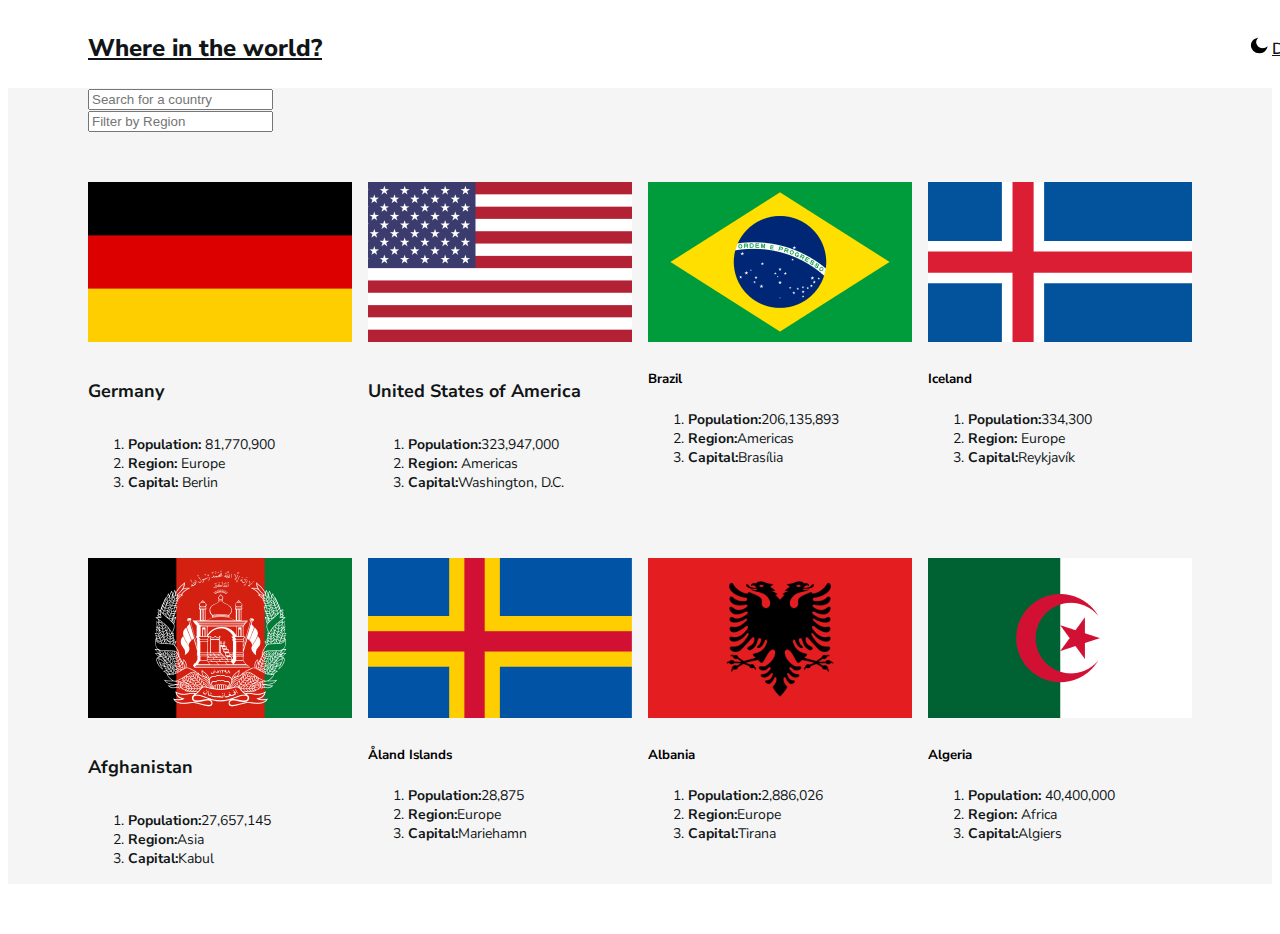
<file: index.html>
<!DOCTYPE html>
<html lang="en">
<head>
    <meta charset="UTF-8">
    <meta http-equiv="X-UA-Compatible" content="IE=edge">
    <meta name="viewport" content="width=device-width, initial-scale=1.0">
    <title>Rest countries</title>
    <link href="https://cdn.jsdelivr.net/npm/bootstrap@5.1.3/dist/css/bootstrap.min.css" rel="stylesheet" integrity="sha384-1BmE4kWBq78iYhFldvKuhfTAU6auU8tT94WrHftjDbrCEXSU1oBoqyl2QvZ6jIW3" crossorigin="anonymous">
    <link rel="stylesheet" href="./css/main.css">
</head>
<body>
    <header class="header">
        <h3 class="header-text">
            <a class="text-decoration-none" href="#">Where in the world?</a>
        </h3>

        <div class="d-flex align-items-center">
            <svg class="text-white" width="18" height="17" viewBox="0 0 18 17" fill="currentColor" xmlns="http://www.w3.org/2000/svg">
                <path fill-rule="evenodd" clip-rule="evenodd" d="M12.5532 11.815C8.66857 11.815 5.51929 8.92783 5.51929 5.36821C5.51929 4.0253 5.96679 2.78158 6.73143 1.75C3.69036 2.69515 1.5 5.33122 1.5 8.43807C1.5 12.3385 4.94929 15.5 9.20357 15.5C12.5929 15.5 15.4696 13.4932 16.5 10.7045C15.375 11.4048 14.0161 11.815 12.5532 11.815Z" fill="currentColor" stroke="black" stroke-width="1.25"/>
            </svg>

            <span class="ms-2 "><a class="text-decoration-none dark-mode" href="./dark.html">Dark Mode</a></span>
        </div>
    </header>
    <main class="kontainer">
            <div class="main-search py-5 position-relative">
                <div class="row justify-content-between">
                    <form class="col-sm-12 col-xl-4">
                        <input class="form-control" type="text" placeholder="Search for a country">
                    </form>

                    <form class="col-sm-6 col-xl-2 mobile-datalist">
                        <input class="form-control" list="datalistOptions" placeholder="Filter by Region">
                    <datalist id="datalistOptions">
                        <option value="Africa">
                        <option value="America">
                        <option value="Asia">
                        <option value="Europe">
                        <option value="Oceania">
                    </datalist>
                    </form>
            </div>
            
            <section class="states">
                <div class="card-container">
                      <div class="card card-size">
                        <img src="./img/germany.png" class="card-img-top" alt="Flag of state">

                        <div class="card-body">
                            <h5 class="card-title fw-bolder card-name">Germany</h5>

                            <ol class="list-unstyled">
                                <li class="card-description"><b>Population:</b> 81,770,900</li>
                                <li class="card-description"><b>Region:</b> Europe</li>
                                <li class="card-description"><b>Capital:</b> Berlin</li>
                            </ol>
                        </div>
                      </div>

                      <div class="card card-size">
                        <img src="./img/america.png" class="card-img-top" alt="Flag of state">

                        <div class="card-body">
                            <h5 class="card-title fw-bolder card-name">United States of America</h5>

                            <ol class="list-unstyled">
                                <li class="card-description"><b>Population:</b>323,947,000</li>
                                <li class="card-description"><b>Region:</b> Americas</li>
                                <li class="card-description"><b>Capital:</b>Washington, D.C.</li>
                            </ol>
                        </div>
                      </div>

                      <div class="card card-size">
                        <img src="./img/brazil.png" class="card-img-top" alt="Flag of state">

                        <div class="card-body">
                            <h5 class="card-title fw-bolder">Brazil</h5>

                            <ol class="list-unstyled">
                                <li class="card-description"><b>Population:</b>206,135,893</li>
                                <li class="card-description"><b>Region:</b>Americas</li>
                                <li class="card-description"><b>Capital:</b>Brasília</li>
                            </ol>
                        </div>
                      </div>

                      <div class="card card-size">
                        <img src="./img/iceland.png" class="card-img-top" alt="Flag of state">

                        <div class="card-body">
                            <h5 class="card-title fw-bolder">Iceland</h5>

                            <ol class="list-unstyled">
                                <li class="card-description"><b>Population:</b>334,300</li>
                                <li class="card-description"><b>Region:</b> Europe</li>
                                <li class="card-description"><b>Capital:</b>Reykjavík</li>
                            </ol>
                        </div>
                      </div>
                </div>


                <div class="card-container">
                    <div class="card card-size">
                      <img src="./img/afghan.png" class="card-img-top" alt="Flag of state">

                      <div class="card-body">
                          <h5 class="card-title fw-bolder card-name">Afghanistan</h5>

                          <ol class="list-unstyled">
                              <li class="card-description"><b>Population:</b>27,657,145</li>
                              <li class="card-description"><b>Region:</b>Asia</li>
                              <li class="card-description"><b>Capital:</b>Kabul</li>
                          </ol>
                      </div>
                    </div>

                    <div class="card card-size">
                        <img src="./img/aland.png" class="card-img-top" alt="Flag of state">
  
                        <div class="card-body">
                            <h5 class="card-title fw-bolder">Åland Islands</h5>
  
                            <ol class="list-unstyled">
                                <li class="card-description"><b>Population:</b>28,875</li>
                                <li class="card-description"><b>Region:</b>Europe</li>
                                <li class="card-description"><b>Capital:</b>Mariehamn</li>
                            </ol>
                        </div>
                      </div>

                    <div class="card card-size">
                      <img src="./img/alban.png" class="card-img-top" alt="Flag of state">

                      <div class="card-body">
                          <h5 class="card-title fw-bolder">Albania</h5>

                          <ol class="list-unstyled">
                              <li class="card-description"><b>Population:</b>2,886,026</li>
                              <li class="card-description"><b>Region:</b>Europe</li>
                              <li class="card-description"><b>Capital:</b>Tirana</li>
                          </ol>
                      </div>
                    </div> 

                    <div class="card card-size">
                      <img src="./img/alger.png" class="card-img-top" alt="Flag of state">

                      <div class="card-body">
                          <h5 class="card-title fw-bolder">Algeria</h5>

                          <ol class="list-unstyled">
                              <li class="card-description"><b>Population:</b> 40,400,000</li>
                              <li class="card-description"><b>Region:</b> Africa</li>
                              <li class="card-description"><b>Capital:</b>Algiers</li>
                          </ol>
                      </div>
                    </div>
              </div>
            </section>


           
        </div>
    </main>
</body>
</html>
</file>
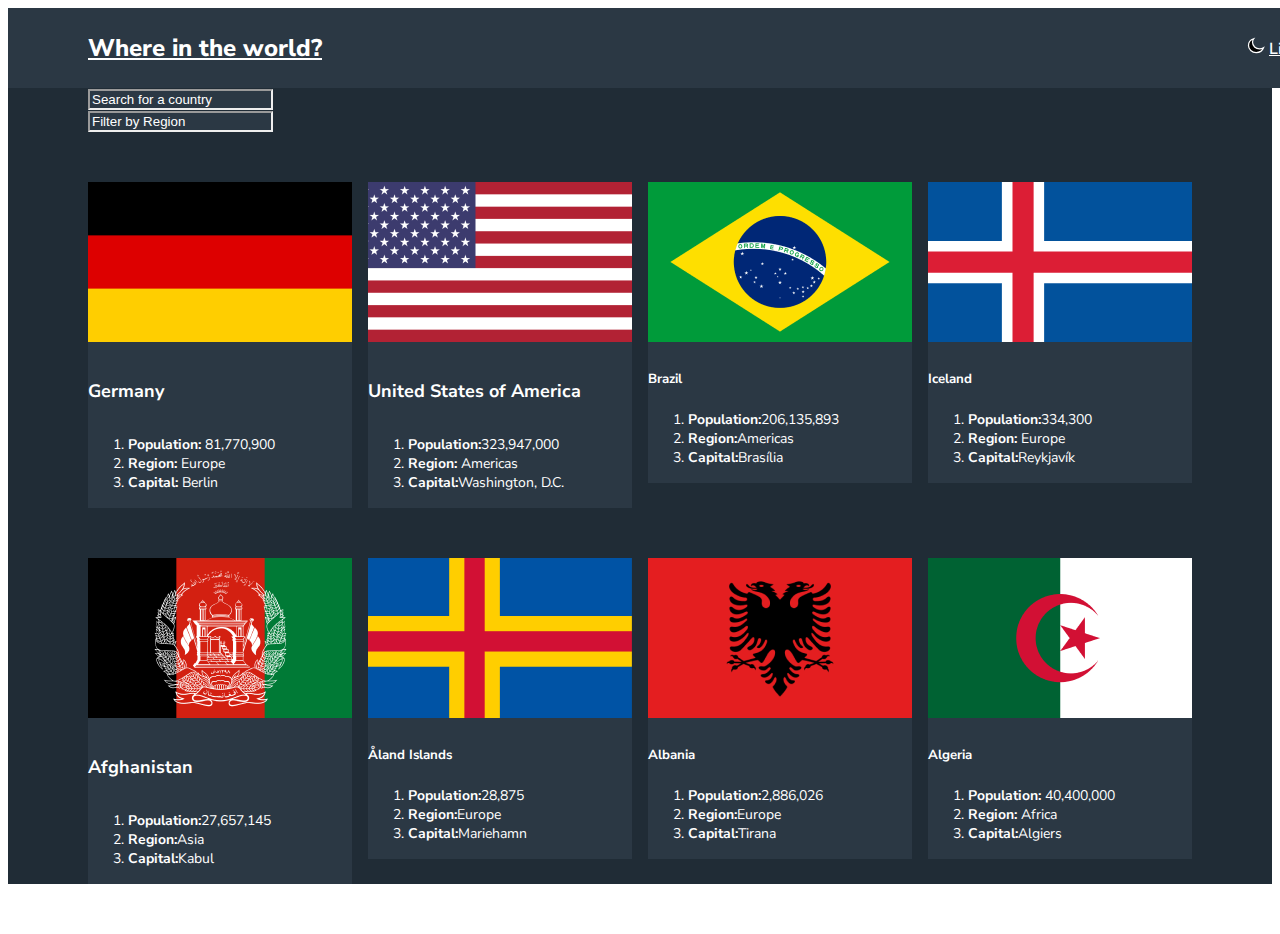
<file: dark.html>
<!DOCTYPE html>
<html lang="en">
<head>
    <meta charset="UTF-8">
    <meta http-equiv="X-UA-Compatible" content="IE=edge">
    <meta name="viewport" content="width=device-width, initial-scale=1.0">
    <title>Rest countries</title>
    <link href="https://cdn.jsdelivr.net/npm/bootstrap@5.1.3/dist/css/bootstrap.min.css" rel="stylesheet" integrity="sha384-1BmE4kWBq78iYhFldvKuhfTAU6auU8tT94WrHftjDbrCEXSU1oBoqyl2QvZ6jIW3" crossorigin="anonymous">
    <link rel="stylesheet" href="./css/darkmain.css">
</head>
<body>
    <header class="header">
        <h3 class="header-text">
            <a class="text-decoration-none" href="#">Where in the world?</a>
        </h3>

        <div class="d-flex align-items-center">
            <svg class="text-white" width="18" height="17" viewBox="0 0 18 17" fill="currentColor" xmlns="http://www.w3.org/2000/svg">
                <path fill-rule="evenodd" clip-rule="evenodd" d="M12.5532 11.815C8.66857 11.815 5.51929 8.92783 5.51929 5.36821C5.51929 4.0253 5.96679 2.78158 6.73143 1.75C3.69036 2.69515 1.5 5.33122 1.5 8.43807C1.5 12.3385 4.94929 15.5 9.20357 15.5C12.5929 15.5 15.4696 13.4932 16.5 10.7045C15.375 11.4048 14.0161 11.815 12.5532 11.815Z" fill="currentColor" stroke="white" stroke-width="1.25"/>
            </svg>

            <span class="ms-2 "><a class="text-decoration-none light-mode" href="./index.html">Light Mode</a></span>
        </div>
    </header>
    <main class="kontainer">
            <div class="main-search py-5 position-relative">
                <div class="row justify-content-between">
                    <form class="col-sm-12 col-xl-4">
                        <input style="background: rgba(43, 56, 68, 1); border-color: inherit;" class="form-control main-search-input" type="text" placeholder="Search for a country">
                    </form>

                    <form class="col-sm-6 col-xl-2 mobile-datalist">
                        <input style="background: rgba(43, 56, 68, 1); border-color: inherit;" class="form-control mobile-datalist-input" list="datalistOptions" placeholder="Filter by Region">
                    <datalist id="datalistOptions">
                        <option value="Africa">
                        <option value="America">
                        <option value="Asia">
                        <option value="Europe">
                        <option value="Oceania">
                    </datalist>
                    </form>
            </div>
            
            <section class="states">
                <div class="card-container">
                      <div class="card card-size">
                        <img src="./img/germany.png" class="card-img-top" alt="Flag of state">

                        <div class="card-body card-bg">
                            <h5 class="card-title fw-bolder card-name">Germany</h5>

                            <ol class="list-unstyled">
                                <li class="card-description"><b>Population:</b> 81,770,900</li>
                                <li class="card-description"><b>Region:</b> Europe</li>
                                <li class="card-description"><b>Capital:</b> Berlin</li>
                            </ol>
                        </div>
                      </div>

                      <div class="card card-size">
                        <img src="./img/america.png" class="card-img-top" alt="Flag of state">

                        <div class="card-body card-bg">
                            <h5 class="card-title fw-bolder card-name">United States of America</h5>

                            <ol class="list-unstyled">
                                <li class="card-description"><b>Population:</b>323,947,000</li>
                                <li class="card-description"><b>Region:</b> Americas</li>
                                <li class="card-description"><b>Capital:</b>Washington, D.C.</li>
                            </ol>
                        </div>
                      </div>

                      <div class="card card-size">
                        <img src="./img/brazil.png" class="card-img-top" alt="Flag of state">

                        <div class="card-body card-bg">
                            <h5 class="card-title fw-bolder">Brazil</h5>

                            <ol class="list-unstyled">
                                <li class="card-description"><b>Population:</b>206,135,893</li>
                                <li class="card-description"><b>Region:</b>Americas</li>
                                <li class="card-description"><b>Capital:</b>Brasília</li>
                            </ol>
                        </div>
                      </div>

                      <div class="card card-size">
                        <img src="./img/iceland.png" class="card-img-top" alt="Flag of state">

                        <div class="card-body card-bg">
                            <h5 class="card-title fw-bolder">Iceland</h5>

                            <ol class="list-unstyled">
                                <li class="card-description"><b>Population:</b>334,300</li>
                                <li class="card-description"><b>Region:</b> Europe</li>
                                <li class="card-description"><b>Capital:</b>Reykjavík</li>
                            </ol>
                        </div>
                      </div>
                </div>


                <div class="card-container">
                    <div class="card card-size">
                      <img src="./img/afghan.png" class="card-img-top" alt="Flag of state">

                      <div class="card-body card-bg">
                          <h5 class="card-title fw-bolder card-name">Afghanistan</h5>

                          <ol class="list-unstyled">
                              <li class="card-description"><b>Population:</b>27,657,145</li>
                              <li class="card-description"><b>Region:</b>Asia</li>
                              <li class="card-description"><b>Capital:</b>Kabul</li>
                          </ol>
                      </div>
                    </div>

                    <div class="card card-size">
                        <img src="./img/aland.png" class="card-img-top" alt="Flag of state">
  
                        <div class="card-body card-bg">
                            <h5 class="card-title fw-bolder">Åland Islands</h5>
  
                            <ol class="list-unstyled">
                                <li class="card-description"><b>Population:</b>28,875</li>
                                <li class="card-description"><b>Region:</b>Europe</li>
                                <li class="card-description"><b>Capital:</b>Mariehamn</li>
                            </ol>
                        </div>
                      </div>

                    <div class="card card-size">
                      <img src="./img/alban.png" class="card-img-top" alt="Flag of state">

                      <div class="card-body card-bg">
                          <h5 class="card-title fw-bolder">Albania</h5>

                          <ol class="list-unstyled">
                              <li class="card-description"><b>Population:</b>2,886,026</li>
                              <li class="card-description"><b>Region:</b>Europe</li>
                              <li class="card-description"><b>Capital:</b>Tirana</li>
                          </ol>
                      </div>
                    </div> 

                    <div class="card card-size">
                      <img src="./img/alger.png" class="card-img-top" alt="Flag of state">

                      <div class="card-body card-bg">
                          <h5 class="card-title fw-bolder">Algeria</h5>

                          <ol class="list-unstyled">
                              <li class="card-description"><b>Population:</b> 40,400,000</li>
                              <li class="card-description"><b>Region:</b> Africa</li>
                              <li class="card-description"><b>Capital:</b>Algiers</li>
                          </ol>
                      </div>
                    </div>
              </div>
            </section>


           
        </div>
    </main>
</body>
</html>
</file>
<file: css/main.css>
@import url('https://fonts.googleapis.com/css2?family=Nunito+Sans:wght@300;400;600;800&display=swap');

body{
    font-family: 'Nunito Sans', sans-serif;
}

main{
    background: whitesmoke;
}
.kontainer{
    width: 1210;
    padding: 0 80px;
}

  /* header section here  */

.header{
    width: 100%;
    height: 80px;
    background: rgba(255, 255, 255, 1);
    display: flex;
    justify-content: space-between;
    align-items: center;
    padding: 0 80px;
}

.header-text >a{
    font-size: 24px;
    font-weight: 800;
    line-height: 32px;
    color: rgba(17, 21, 23, 1);
}

.dark-mode{
    font-size: 16px;
    font-weight: 600;
    color: rgba(17, 21, 23, 1);
}


@media only screen and (min-width: 320px) and (max-width: 425px) {
    .header{
        width: 100%;
        height: 80px;
        background: rgba(255, 255, 255, 1);
        display: flex;
        justify-content: space-between;
        align-items: center;
        padding: 0 16px;

        position: fixed;
        top: 0;
        z-index: 10;
    }
    
    .header-text >a{
        font-size: 14px;
        line-height: 20px;
    }
    
    .dark-mode{
        font-size: 12px;
    }
}

    /* main content here  */
@media only screen and (min-width: 320px) and (max-width: 425px) {
    .kontainer{
        width: 100%;
        padding: 0 16px;
    }
  
    .main-search{
        margin-top: 80px;
        display: flex;
        flex-direction: column;
    }

    .mobile-datalist{
        position: absolute;
        top: 125px;
        width: 60%;
    }
}



 /* states container here  */

 .card-container{
     margin: 50px 0;
     display: flex;
     justify-content: space-between;
     align-items: flex-start;
 }

 .card-name{
     font-size: 18px;
     line-height: 27px;
     color: 
     rgba(17, 21, 23, 1);
 }

 .card-description{
     font-size: 14px;
     list-style: 16px;
     color: rgba(17, 21, 23, 1);
 }


 @media only screen and (min-width: 320px) and (max-width: 425px) {
    .card-container{
        margin-top: 120px;
        display: flex;
        flex-direction: column;
    }

    .card-container:last-child{
        margin: -40px 0 20px;
    }
    .card-size{
        width: 100%;
        margin-top: 40px;
    }
 }
</file>
<file: css/darkmain.css>
@import url('https://fonts.googleapis.com/css2?family=Nunito+Sans:wght@300;400;600;800&display=swap');

body{
    font-family: 'Nunito Sans', sans-serif;
}

main{
    background: rgba(32, 44, 54, 1);
}
.kontainer{
    width: 1210;
    padding: 0 80px;
}

  /* header section here  */

.header{
    width: 100%;
    height: 80px;
    background: rgba(43, 56, 68, 1);
    display: flex;
    justify-content: space-between;
    align-items: center;
    padding: 0 80px;
}

.header-text >a{
    font-size: 24px;
    font-weight: 800;
    line-height: 32px;
    color: white;
}

.light-mode{
    font-size: 16px;
    font-weight: 600;
    color: white;
}


@media only screen and (min-width: 320px) and (max-width: 425px) {
    .header{
        width: 100%;
        height: 80px;
        display: flex;
        justify-content: space-between;
        align-items: center;
        padding: 0 16px;

        position: fixed;
        top: 0;
        z-index: 10;
    }
    
    .header-text >a{
        font-size: 14px;
        line-height: 20px;
    }
    
    .dark-mode{
        font-size: 12px;
    }
}

    /* main content here  */   
    .main-search-input::placeholder, .mobile-datalist-input::placeholder{
        color: white;
    }

    
    
@media only screen and (min-width: 320px) and (max-width: 425px) {
    .kontainer{
        width: 100%;
        padding: 0 16px;
    }
  
    .main-search{
        margin-top: 80px;
        display: flex;
        flex-direction: column;
    }

    .main-search-input{
        border-color: inherit;
    }
    .mobile-datalist{
        position: absolute;
        top: 125px;
        width: 60%;
    }

    
}



 /* states container here  */

 .card-container{
     margin: 50px 0;
     display: flex;
     justify-content: space-between;
     align-items: flex-start;
 }

 .card-name{
     font-size: 18px;
     line-height: 27px;
     color: white;
 }

 .card-description{
     font-size: 14px;
     list-style: 16px;
     color: white;
 }

 .card-bg, .card-size{
    background: rgba(43, 56, 68, 1);
    color: white;
}

 @media only screen and (min-width: 320px) and (max-width: 425px) {
    .card-container{
        margin-top: 120px;
        display: flex;
        flex-direction: column;
    }

    .card-container:last-child{
        margin: -40px 0 20px;
    }
    .card-size{
        width: 100%;
        margin-top: 40px;
    }
 }
</file>
